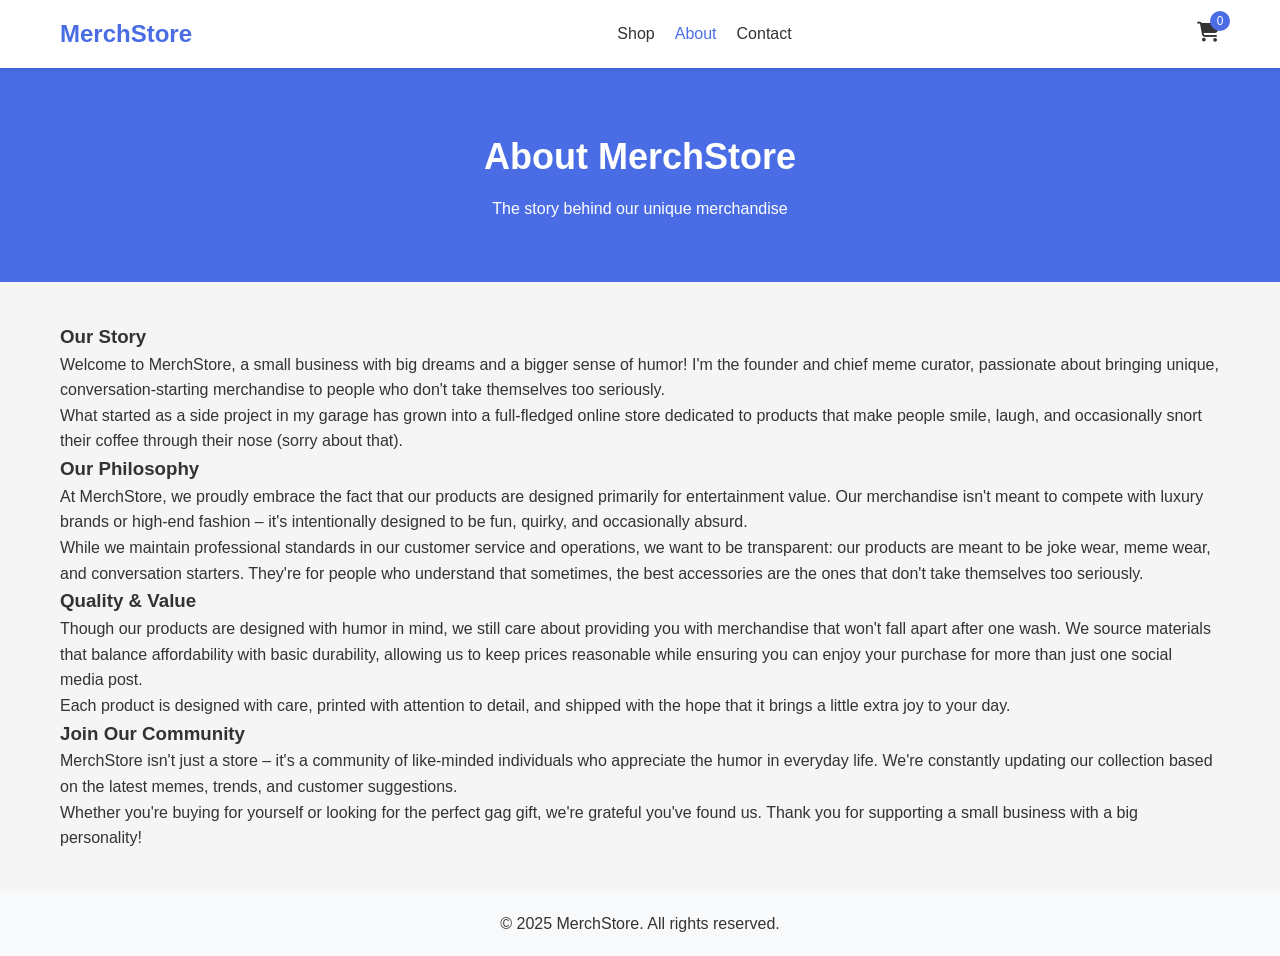
<file: about.html>
<!DOCTYPE html>
<html lang="en">
<head>
    <meta charset="UTF-8">
    <meta name="viewport" content="width=device-width, initial-scale=1.0">
    <title>MerchStore - About Us</title>
    <link rel="stylesheet" href="css/styles.css">
    <link rel="stylesheet" href="https://cdnjs.cloudflare.com/ajax/libs/font-awesome/6.4.0/css/all.min.css">
</head>
<body>
    <header>
        <div class="container">
            <div class="logo">
                <h1>MerchStore</h1>
            </div>
            <nav>
                <ul>
                    <li><a href="index.html">Shop</a></li>
                    <li><a href="about.html" class="active">About</a></li>
                    <li><a href="contact.html">Contact</a></li>
                </ul>
            </nav>
            <div class="cart-icon">
                <a href="#" id="cart-button">
                    <i class="fas fa-shopping-cart"></i>
                    <span id="cart-count">0</span>
                </a>
            </div>
        </div>
    </header>

    <main>
        <section class="hero">
            <div class="container">
                <h2>About MerchStore</h2>
                <p>The story behind our unique merchandise</p>
            </div>
        </section>

        <section class="about-content container">
            <div class="about-section">
                <h3>Our Story</h3>
                <p>Welcome to MerchStore, a small business with big dreams and a bigger sense of humor! I'm the founder and chief meme curator, passionate about bringing unique, conversation-starting merchandise to people who don't take themselves too seriously.</p>
                
                <p>What started as a side project in my garage has grown into a full-fledged online store dedicated to products that make people smile, laugh, and occasionally snort their coffee through their nose (sorry about that).</p>
            </div>

            <div class="about-section">
                <h3>Our Philosophy</h3>
                <p>At MerchStore, we proudly embrace the fact that our products are designed primarily for entertainment value. Our merchandise isn't meant to compete with luxury brands or high-end fashion – it's intentionally designed to be fun, quirky, and occasionally absurd.</p>
                
                <p>While we maintain professional standards in our customer service and operations, we want to be transparent: our products are meant to be joke wear, meme wear, and conversation starters. They're for people who understand that sometimes, the best accessories are the ones that don't take themselves too seriously.</p>
            </div>

            <div class="about-section">
                <h3>Quality & Value</h3>
                <p>Though our products are designed with humor in mind, we still care about providing you with merchandise that won't fall apart after one wash. We source materials that balance affordability with basic durability, allowing us to keep prices reasonable while ensuring you can enjoy your purchase for more than just one social media post.</p>
                
                <p>Each product is designed with care, printed with attention to detail, and shipped with the hope that it brings a little extra joy to your day.</p>
            </div>

            <div class="about-section">
                <h3>Join Our Community</h3>
                <p>MerchStore isn't just a store – it's a community of like-minded individuals who appreciate the humor in everyday life. We're constantly updating our collection based on the latest memes, trends, and customer suggestions.</p>
                
                <p>Whether you're buying for yourself or looking for the perfect gag gift, we're grateful you've found us. Thank you for supporting a small business with a big personality!</p>
            </div>
        </section>
    </main>

    <!-- Cart Modal -->
    <div id="cart-modal" class="modal">
        <div class="modal-content">
            <div class="modal-header">
                <h2>Your Cart</h2>
                <span class="close">&times;</span>
            </div>
            <div class="modal-body">
                <div id="cart-items">
                    <!-- Cart items will be inserted here -->
                </div>
                <div id="cart-summary">
                    <div class="summary-row">
                        <span>Subtotal:</span>
                        <span id="cart-subtotal">$0.00</span>
                    </div>
                    <div class="summary-row">
                        <span>Tax (8%):</span>
                        <span id="cart-tax">$0.00</span>
                    </div>
                    <div class="summary-row total">
                        <span>Total:</span>
                        <span id="cart-total">$0.00</span>
                    </div>
                </div>
            </div>
            <div class="modal-footer">
                <button id="continue-shopping" class="button secondary">Continue Shopping</button>
                <button id="checkout-button" class="button primary">Proceed to Checkout</button>
            </div>
        </div>
    </div>

    <footer>
        <div class="container">
            <p>&copy; 2025 MerchStore. All rights reserved.</p>
        </div>
    </footer>

    <script src="js/utils.js"></script>
    <script src="js/products.js"></script>
    <script src="js/cart.js"></script>
    <script src="js/store.js"></script>
</body>
</html>
</file>
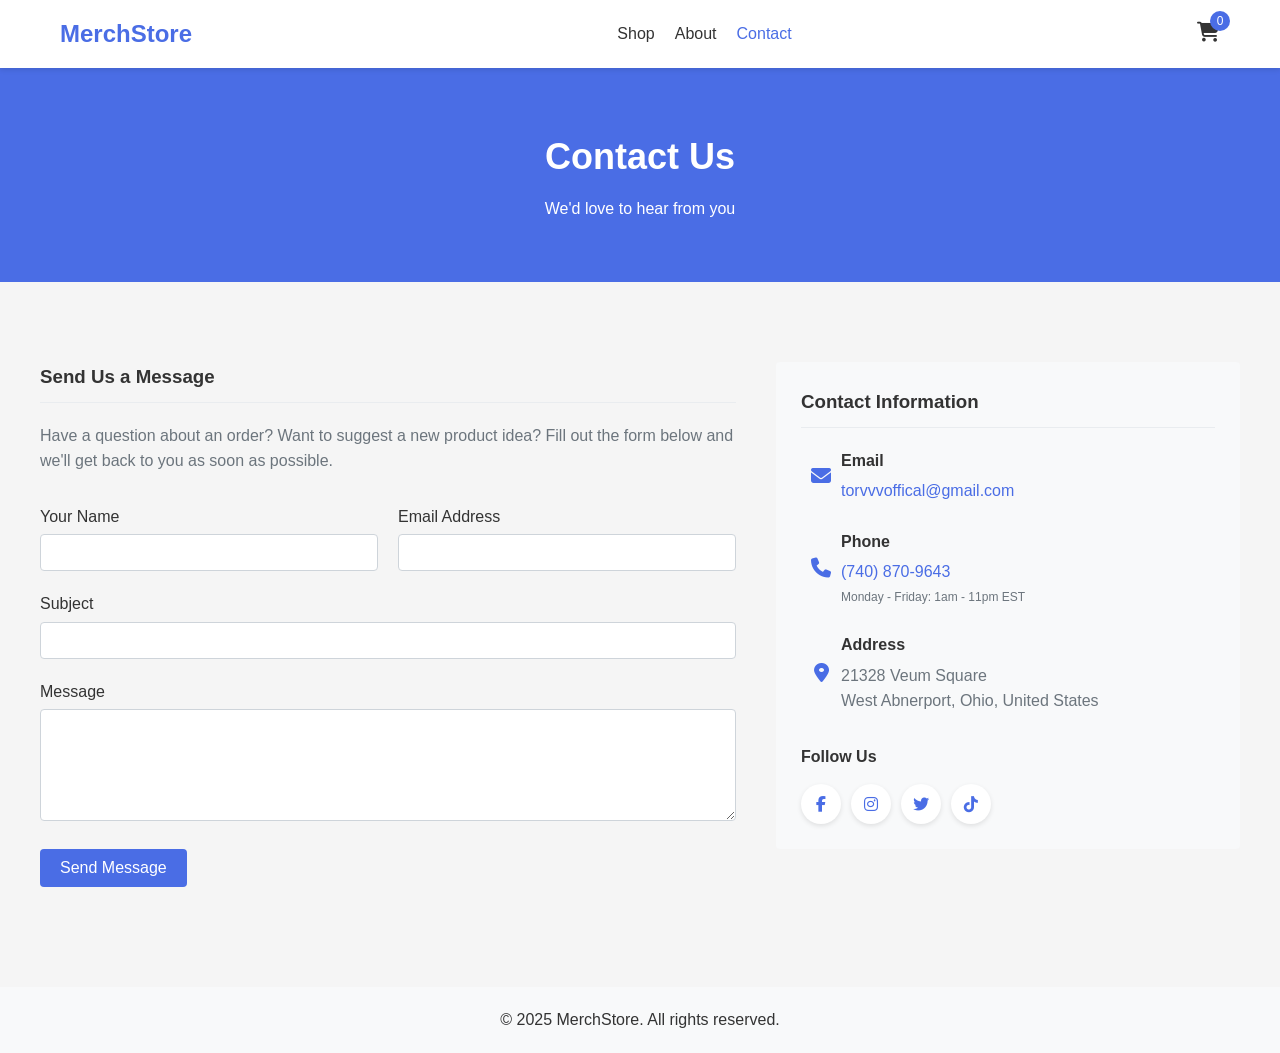
<file: contact.html>
<!DOCTYPE html>
<html lang="en">
<head>
    <meta charset="UTF-8">
    <meta name="viewport" content="width=device-width, initial-scale=1.0">
    <title>MerchStore - Contact Us</title>
    <link rel="stylesheet" href="css/styles.css">
    <link rel="stylesheet" href="css/contact.css">
    <link rel="stylesheet" href="https://cdnjs.cloudflare.com/ajax/libs/font-awesome/6.4.0/css/all.min.css">
</head>
<body>
    <header>
        <div class="container">
            <div class="logo">
                <h1>MerchStore</h1>
            </div>
            <nav>
                <ul>
                    <li><a href="index.html">Shop</a></li>
                    <li><a href="about.html">About</a></li>
                    <li><a href="contact.html" class="active">Contact</a></li>
                </ul>
            </nav>
            <div class="cart-icon">
                <a href="#" id="cart-button">
                    <i class="fas fa-shopping-cart"></i>
                    <span id="cart-count">0</span>
                </a>
            </div>
        </div>
    </header>

    <main>
        <section class="hero">
            <div class="container">
                <h2>Contact Us</h2>
                <p>We'd love to hear from you</p>
            </div>
        </section>

        <section class="contact-container container">
            <div class="contact-grid">
                <div class="contact-form">
                    <h3>Send Us a Message</h3>
                    <p>Have a question about an order? Want to suggest a new product idea? Fill out the form below and we'll get back to you as soon as possible.</p>
                    
                    <form id="contact-form">
                        <div class="form-row">
                            <div class="form-group">
                                <label for="name">Your Name</label>
                                <input type="text" id="name" name="name" required>
                            </div>
                            <div class="form-group">
                                <label for="email">Email Address</label>
                                <input type="email" id="email" name="email" required>
                            </div>
                        </div>
                        
                        <div class="form-group">
                            <label for="subject">Subject</label>
                            <input type="text" id="subject" name="subject" required>
                        </div>
                        
                        <div class="form-group">
                            <label for="message">Message</label>
                            <textarea id="message" name="message" rows="6" required></textarea>
                        </div>
                        
                        <button type="submit" class="button primary">Send Message</button>
                    </form>
                </div>
                
                <div class="contact-info">
                    <h3>Contact Information</h3>
                    
                    <div class="info-item">
                        <div class="info-icon">
                            <i class="fas fa-envelope"></i>
                        </div>
                        <div class="info-content">
                            <h4>Email</h4>
                            <p><a href="mailto:info@merchstore.com">torvvvoffical@gmail.com</a></p>
                        </div>
                    </div>
                    
                    <div class="info-item">
                        <div class="info-icon">
                            <i class="fas fa-phone"></i>
                        </div>
                        <div class="info-content">
                            <h4>Phone</h4>
                            <p><a href="tel:+17408709643">(740) 870-9643</a></p>
                            <p class="small">Monday - Friday: 1am - 11pm EST</p>
                        </div>
                    </div>
                    
                    <div class="info-item">
                        <div class="info-icon">
                            <i class="fas fa-map-marker-alt"></i>
                        </div>
                        <div class="info-content">
                            <h4>Address</h4>
                            <p>21328 Veum Square</p>
                            <p>West Abnerport, Ohio, United States</p>
                        </div>
                    </div>
                    
                    <div class="social-media">
                        <h4>Follow Us</h4>
                        <div class="social-icons">
                            <a href="#" class="social-icon"><i class="fab fa-facebook-f"></i></a>
                            <a href="#" class="social-icon"><i class="fab fa-instagram"></i></a>
                            <a href="#" class="social-icon"><i class="fab fa-twitter"></i></a>
                            <a href="#" class="social-icon"><i class="fab fa-tiktok"></i></a>
                        </div>
                    </div>
                </div>
            </div>
        </section>
    </main>

    <!-- Cart Modal -->
    <div id="cart-modal" class="modal">
        <div class="modal-content">
            <div class="modal-header">
                <h2>Your Cart</h2>
                <span class="close">&times;</span>
            </div>
            <div class="modal-body">
                <div id="cart-items">
                    <!-- Cart items will be inserted here -->
                </div>
                <div id="cart-summary">
                    <div class="summary-row">
                        <span>Subtotal:</span>
                        <span id="cart-subtotal">$0.00</span>
                    </div>
                    <div class="summary-row">
                        <span>Tax (8%):</span>
                        <span id="cart-tax">$0.00</span>
                    </div>
                    <div class="summary-row total">
                        <span>Total:</span>
                        <span id="cart-total">$0.00</span>
                    </div>
                </div>
            </div>
            <div class="modal-footer">
                <button id="continue-shopping" class="button secondary">Continue Shopping</button>
                <button id="checkout-button" class="button primary">Proceed to Checkout</button>
            </div>
        </div>
    </div>

    <footer>
        <div class="container">
            <p>&copy; 2025 MerchStore. All rights reserved.</p>
        </div>
    </footer>

    <script src="js/utils.js"></script>
    <script src="js/products.js"></script>
    <script src="js/cart.js"></script>
    <script src="js/store.js"></script>
    <script src="js/contact.js"></script>
</body>
</html>
</file>
<file: css/styles.css>
/* Base Styles */
:root {
    --primary-color: #4a6de5;
    --secondary-color: #f8f9fa;
    --accent-color: #ffcc00;
    --text-color: #333333;
    --light-gray: #e9ecef;
    --medium-gray: #ced4da;
    --dark-gray: #6c757d;
    --danger-color: #dc3545;
    --success-color: #28a745;
    --border-radius: 4px;
    --box-shadow: 0 2px 5px rgba(0, 0, 0, 0.1);
}

* {
    margin: 0;
    padding: 0;
    box-sizing: border-box;
}

body {
    font-family: 'Segoe UI', Tahoma, Geneva, Verdana, sans-serif;
    line-height: 1.6;
    color: var(--text-color);
    background-color: #f5f5f5;
}

.container {
    width: 100%;
    max-width: 1200px;
    margin: 0 auto;
    padding: 0 20px;
}

a {
    text-decoration: none;
    color: var(--primary-color);
    transition: color 0.3s ease;
}

a:hover {
    color: #3a54b4;
}

ul {
    list-style-type: none;
}

/* Buttons */
.button {
    display: inline-block;
    padding: 10px 20px;
    border: none;
    border-radius: var(--border-radius);
    font-size: 16px;
    cursor: pointer;
    transition: all 0.3s ease;
    text-align: center;
}

.primary {
    background-color: var(--primary-color);
    color: white;
}

.primary:hover {
    background-color: #3a54b4;
    color: white;
}

.secondary {
    background-color: var(--secondary-color);
    color: var(--text-color);
    border: 1px solid var(--medium-gray);
}

.secondary:hover {
    background-color: #e2e6ea;
}

.danger {
    background-color: var(--danger-color);
    color: white;
}

.danger:hover {
    background-color: #bd2130;
}

/* Header */
header {
    background-color: white;
    box-shadow: var(--box-shadow);
    position: sticky;
    top: 0;
    z-index: 100;
}

header .container {
    display: flex;
    justify-content: space-between;
    align-items: center;
    padding: 15px 20px;
}

.logo h1 {
    font-size: 24px;
    color: var(--primary-color);
}

nav ul {
    display: flex;
}

nav ul li {
    margin-left: 20px;
}

nav ul li a {
    color: var(--text-color);
    font-weight: 500;
}

nav ul li a:hover,
nav ul li a.active {
    color: var(--primary-color);
}

.cart-icon {
    position: relative;
}

.cart-icon i {
    font-size: 20px;
    color: var(--text-color);
}

#cart-count {
    position: absolute;
    top: -10px;
    right: -10px;
    background-color: var(--primary-color);
    color: white;
    border-radius: 50%;
    width: 20px;
    height: 20px;
    display: flex;
    align-items: center;
    justify-content: center;
    font-size: 12px;
}

/* Hero Section */
.hero {
    background-color: var(--primary-color);
    color: white;
    text-align: center;
    padding: 60px 0;
    margin-bottom: 40px;
}

.hero h2 {
    font-size: 36px;
    margin-bottom: 10px;
}

/* Filter Section */
.filters {
    display: flex;
    justify-content: flex-end;
    margin-bottom: 30px;
}

.filter-container {
    margin-left: 20px;
}

.filter-container label {
    margin-right: 10px;
    font-weight: 500;
}

.filter-container select {
    padding: 8px 12px;
    border: 1px solid var(--medium-gray);
    border-radius: var(--border-radius);
    background-color: white;
}

/* Products Grid */
.products-grid {
    display: grid;
    grid-template-columns: repeat(auto-fill, minmax(240px, 1fr));
    gap: 30px;
    margin-bottom: 60px;
}

.product-card {
    background-color: white;
    border-radius: var(--border-radius);
    overflow: hidden;
    box-shadow: var(--box-shadow);
    transition: transform 0.3s ease, box-shadow 0.3s ease;
}

.product-card:hover {
    transform: translateY(-5px);
    box-shadow: 0 5px 15px rgba(0, 0, 0, 0.1);
}

.product-image {
    height: 200px;
    width: 100%;
    overflow: hidden;
}

.product-image img {
    width: 100%;
    height: 100%;
    object-fit: cover;
    transition: transform 0.5s ease;
}

.product-card:hover .product-image img {
    transform: scale(1.05);
}

.product-details {
    padding: 15px;
}

.product-name {
    font-size: 18px;
    font-weight: 500;
    margin-bottom: 5px;
}

.product-price {
    color: var(--primary-color);
    font-weight: 700;
    margin-bottom: 10px;
}

.product-stock {
    font-size: 14px;
    color: var(--dark-gray);
    margin-bottom: 15px;
}

.product-actions {
    display: flex;
    justify-content: space-between;
}

.add-to-cart {
    flex-grow: 1;
    padding: 8px 0;
    background-color: var(--primary-color);
    color: white;
    border: none;
    border-radius: var(--border-radius);
    cursor: pointer;
    transition: background-color 0.3s ease;
    text-align: center;
}

.add-to-cart:hover {
    background-color: #3a54b4;
}

.add-to-cart:disabled {
    background-color: var(--medium-gray);
    cursor: not-allowed;
}

/* Modal */
.modal {
    display: none;
    position: fixed;
    z-index: 1000;
    left: 0;
    top: 0;
    width: 100%;
    height: 100%;
    overflow: auto;
    background-color: rgba(0, 0, 0, 0.5);
}

.modal-content {
    background-color: white;
    margin: 50px auto;
    width: 80%;
    max-width: 700px;
    border-radius: var(--border-radius);
    animation: modalFade 0.3s;
}

@keyframes modalFade {
    from {opacity: 0; transform: translateY(-20px);}
    to {opacity: 1; transform: translateY(0);}
}

.modal-header {
    display: flex;
    justify-content: space-between;
    align-items: center;
    padding: 15px 20px;
    border-bottom: 1px solid var(--light-gray);
}

.modal-header h2 {
    font-size: 22px;
}

.close {
    font-size: 28px;
    font-weight: bold;
    cursor: pointer;
    color: var(--dark-gray);
}

.close:hover {
    color: var(--text-color);
}

.modal-body {
    padding: 20px;
}

.modal-footer {
    padding: 15px 20px;
    border-top: 1px solid var(--light-gray);
    display: flex;
    justify-content: space-between;
}

/* Cart Styles */
#cart-items {
    margin-bottom: 20px;
}

.cart-item {
    display: flex;
    align-items: center;
    padding: 15px 0;
    border-bottom: 1px solid var(--light-gray);
}

.cart-item-image {
    width: 80px;
    height: 80px;
    border-radius: var(--border-radius);
    overflow: hidden;
    margin-right: 15px;
}

.cart-item-image img {
    width: 100%;
    height: 100%;
    object-fit: cover;
}

.cart-item-details {
    flex-grow: 1;
}

.cart-item-name {
    font-weight: 500;
    margin-bottom: 5px;
}

.cart-item-price {
    color: var(--dark-gray);
}

.cart-item-quantity {
    display: flex;
    align-items: center;
    margin-right: 20px;
}

.quantity-btn {
    width: 28px;
    height: 28px;
    border: 1px solid var(--medium-gray);
    background-color: white;
    border-radius: 50%;
    display: flex;
    align-items: center;
    justify-content: center;
    cursor: pointer;
    font-size: 14px;
}

.quantity-value {
    margin: 0 10px;
    width: 30px;
    text-align: center;
}

.cart-item-remove {
    color: var(--danger-color);
    cursor: pointer;
    font-size: 14px;
}

.cart-item-remove:hover {
    text-decoration: underline;
}

#cart-summary {
    padding-top: 15px;
}

.summary-row {
    display: flex;
    justify-content: space-between;
    margin-bottom: 10px;
}

.summary-row.total {
    font-weight: 700;
    font-size: 18px;
    padding-top: 10px;
    border-top: 1px solid var(--light-gray);
}

/* Checkout Styles */
.checkout-container {
    padding: 40px 0;
}

.checkout-container h2 {
    margin-bottom: 30px;
}

.checkout-grid {
    display: grid;
    grid-template-columns: 1fr 400px;
    gap: 40px;
}

.checkout-form h3,
.order-summary h3 {
    margin-bottom: 20px;
    padding-bottom: 10px;
    border-bottom: 1px solid var(--light-gray);
}

.form-group {
    margin-bottom: 20px;
}

.form-row {
    display: flex;
    gap: 20px;
}

.form-row .form-group {
    flex: 1;
}

label {
    display: block;
    margin-bottom: 5px;
    font-weight: 500;
}

input[type="text"],
input[type="email"] {
    width: 100%;
    padding: 10px;
    border: 1px solid var(--medium-gray);
    border-radius: var(--border-radius);
}

input[type="text"]:focus,
input[type="email"]:focus {
    outline: none;
    border-color: var(--primary-color);
}

.button-container {
    margin-top: 30px;
    display: flex;
    justify-content: space-between;
}

.order-summary {
    background-color: var(--secondary-color);
    padding: 20px;
    border-radius: var(--border-radius);
    align-self: start;
}

#checkout-items .cart-item {
    padding: 10px 0;
}

#checkout-items .cart-item-image {
    width: 60px;
    height: 60px;
}

.summary-details {
    margin-top: 20px;
}

/* Confirmation Modal */
.confirmation-message {
    text-align: center;
    padding: 20px 0;
}

.confirmation-message i {
    font-size: 60px;
    color: var(--success-color);
    margin-bottom: 20px;
}

.confirmation-message p {
    margin-bottom: 10px;
}

#order-number {
    font-weight: 700;
}

/* Footer */
footer {
    background-color: var(--secondary-color);
    padding: 20px 0;
    text-align: center;
    margin-top: 40px;
}

/* Media Queries */
@media (max-width: 768px) {
    .checkout-grid {
        grid-template-columns: 1fr;
    }

    .order-summary {
        margin-top: 40px;
    }

    .modal-content {
        width: 95%;
        margin: 20px auto;
    }
}

@media (max-width: 576px) {
    .products-grid {
        grid-template-columns: repeat(auto-fill, minmax(180px, 1fr));
    }

    .form-row {
        flex-direction: column;
        gap: 0;
    }

    .filters {
        flex-direction: column;
        align-items: flex-start;
    }

    .filter-container {
        margin: 0 0 10px 0;
        width: 100%;
    }

    .filter-container select {
        width: 100%;
    }
}
</file>
<file: css/contact.css>
/* Contact Page Specific Styles */

.contact-container {
    padding: 40px 0 60px;
}

.contact-grid {
    display: grid;
    grid-template-columns: 3fr 2fr;
    gap: 40px;
}

.contact-form h3,
.contact-info h3 {
    margin-bottom: 20px;
    padding-bottom: 10px;
    border-bottom: 1px solid var(--light-gray);
}

.contact-form p {
    margin-bottom: 30px;
    color: var(--dark-gray);
}

textarea {
    width: 100%;
    padding: 10px;
    border: 1px solid var(--medium-gray);
    border-radius: var(--border-radius);
    resize: vertical;
}

textarea:focus {
    outline: none;
    border-color: var(--primary-color);
}

/* Contact Info Styles */
.contact-info {
    background-color: var(--secondary-color);
    padding: 25px;
    border-radius: var(--border-radius);
    align-self: start;
}

.info-item {
    display: flex;
    margin-bottom: 25px;
}

.info-icon {
    font-size: 20px;
    color: var(--primary-color);
    width: 40px;
    display: flex;
    align-items: center;
    justify-content: center;
}

.info-content h4 {
    margin-bottom: 5px;
    font-size: 16px;
}

.info-content p {
    margin: 0;
    color: var(--dark-gray);
}

.info-content p.small {
    font-size: 12px;
    margin-top: 3px;
}

.social-media {
    margin-top: 30px;
}

.social-media h4 {
    margin-bottom: 15px;
    font-size: 16px;
}

.social-icons {
    display: flex;
}

.social-icon {
    width: 40px;
    height: 40px;
    background-color: white;
    border-radius: 50%;
    display: flex;
    align-items: center;
    justify-content: center;
    margin-right: 10px;
    color: var(--primary-color);
    box-shadow: var(--box-shadow);
    transition: all 0.3s ease;
}

.social-icon:hover {
    background-color: var(--primary-color);
    color: white;
    transform: translateY(-3px);
}

/* Form submission message */
.submission-message {
    display: none;
    padding: 20px;
    border-radius: var(--border-radius);
    margin: 20px 0;
    text-align: center;
}

.submission-message.success {
    background-color: rgba(40, 167, 69, 0.1);
    border: 1px solid var(--success-color);
    color: var(--success-color);
}

.submission-message.error {
    background-color: rgba(220, 53, 69, 0.1);
    border: 1px solid var(--danger-color);
    color: var(--danger-color);
}

/* Responsive styles */
@media (max-width: 768px) {
    .contact-grid {
        grid-template-columns: 1fr;
    }
    
    .contact-info {
        margin-top: 20px;
    }
}

@media (max-width: 576px) {
    .info-item {
        flex-direction: column;
    }
    
    .info-icon {
        margin-bottom: 10px;
    }
    
    .social-icons {
        justify-content: space-between;
    }
    
    .social-icon {
        margin-right: 0;
    }
}
</file>
